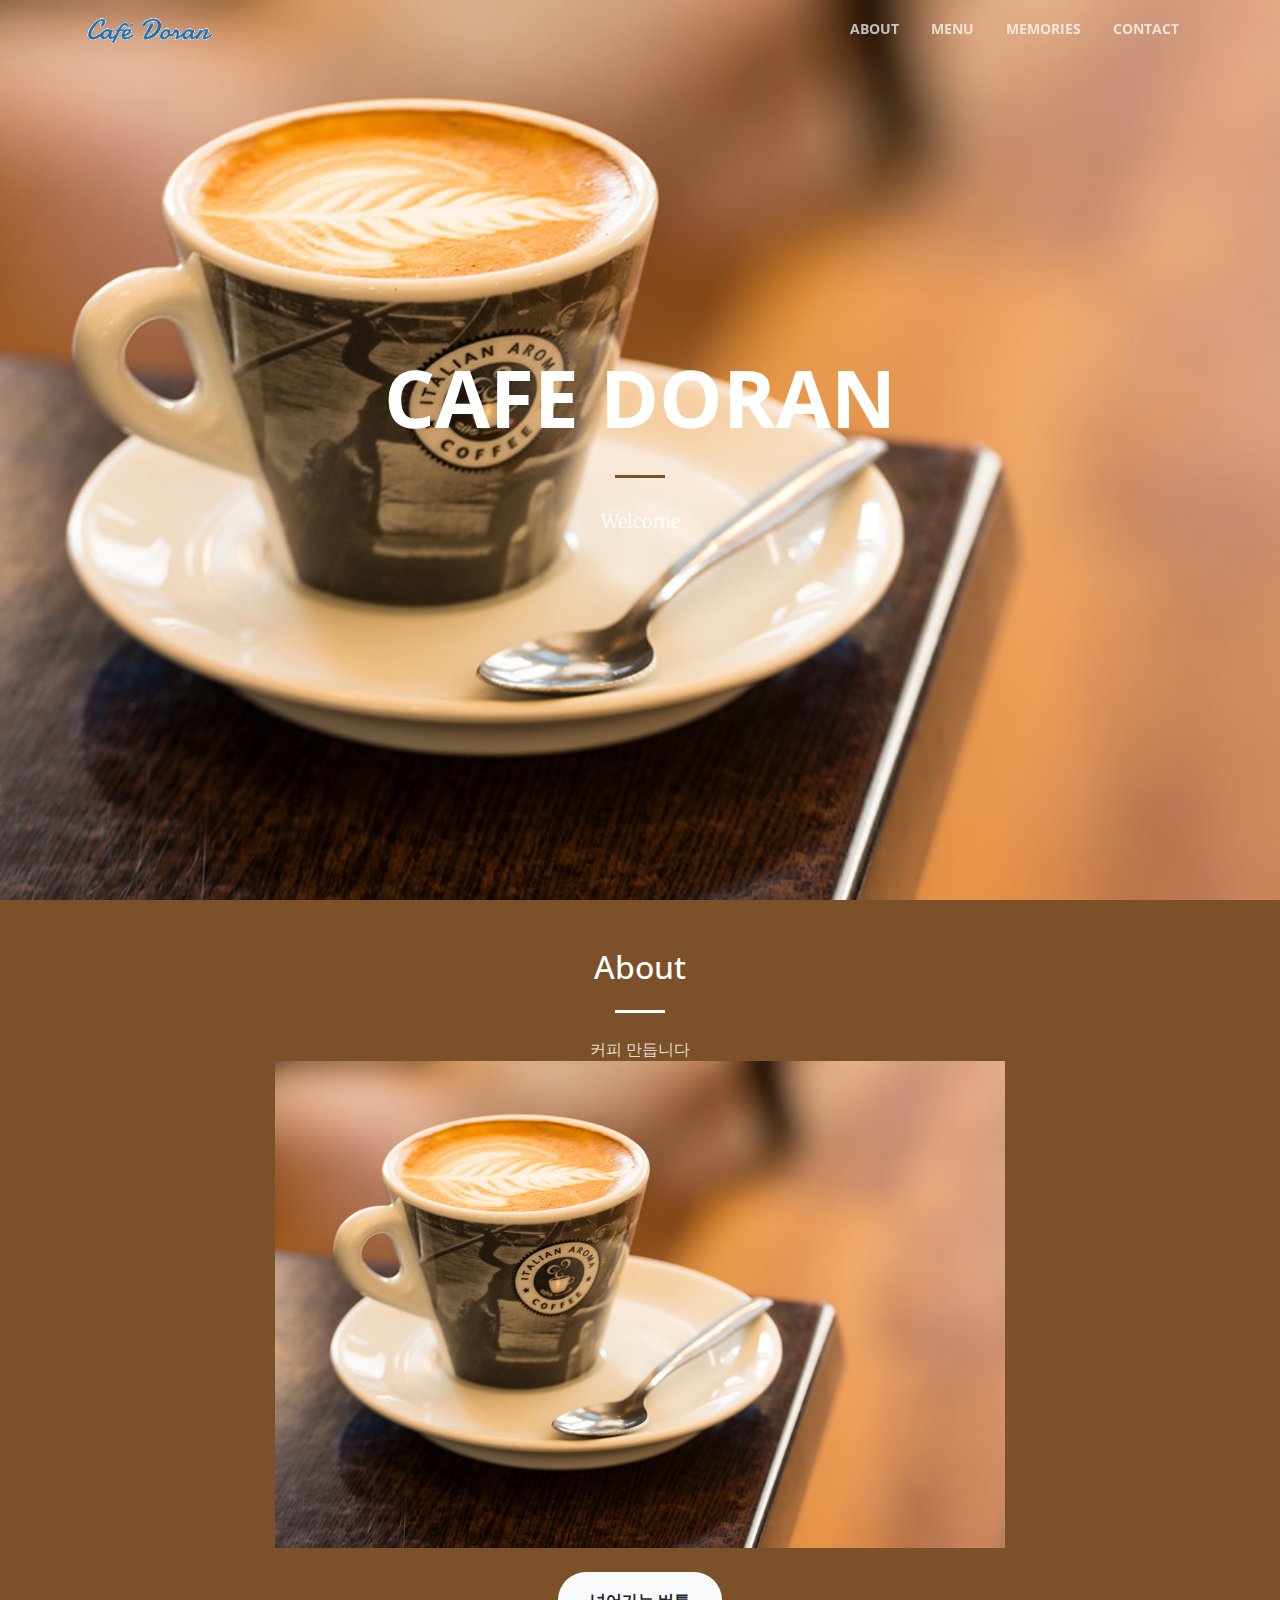
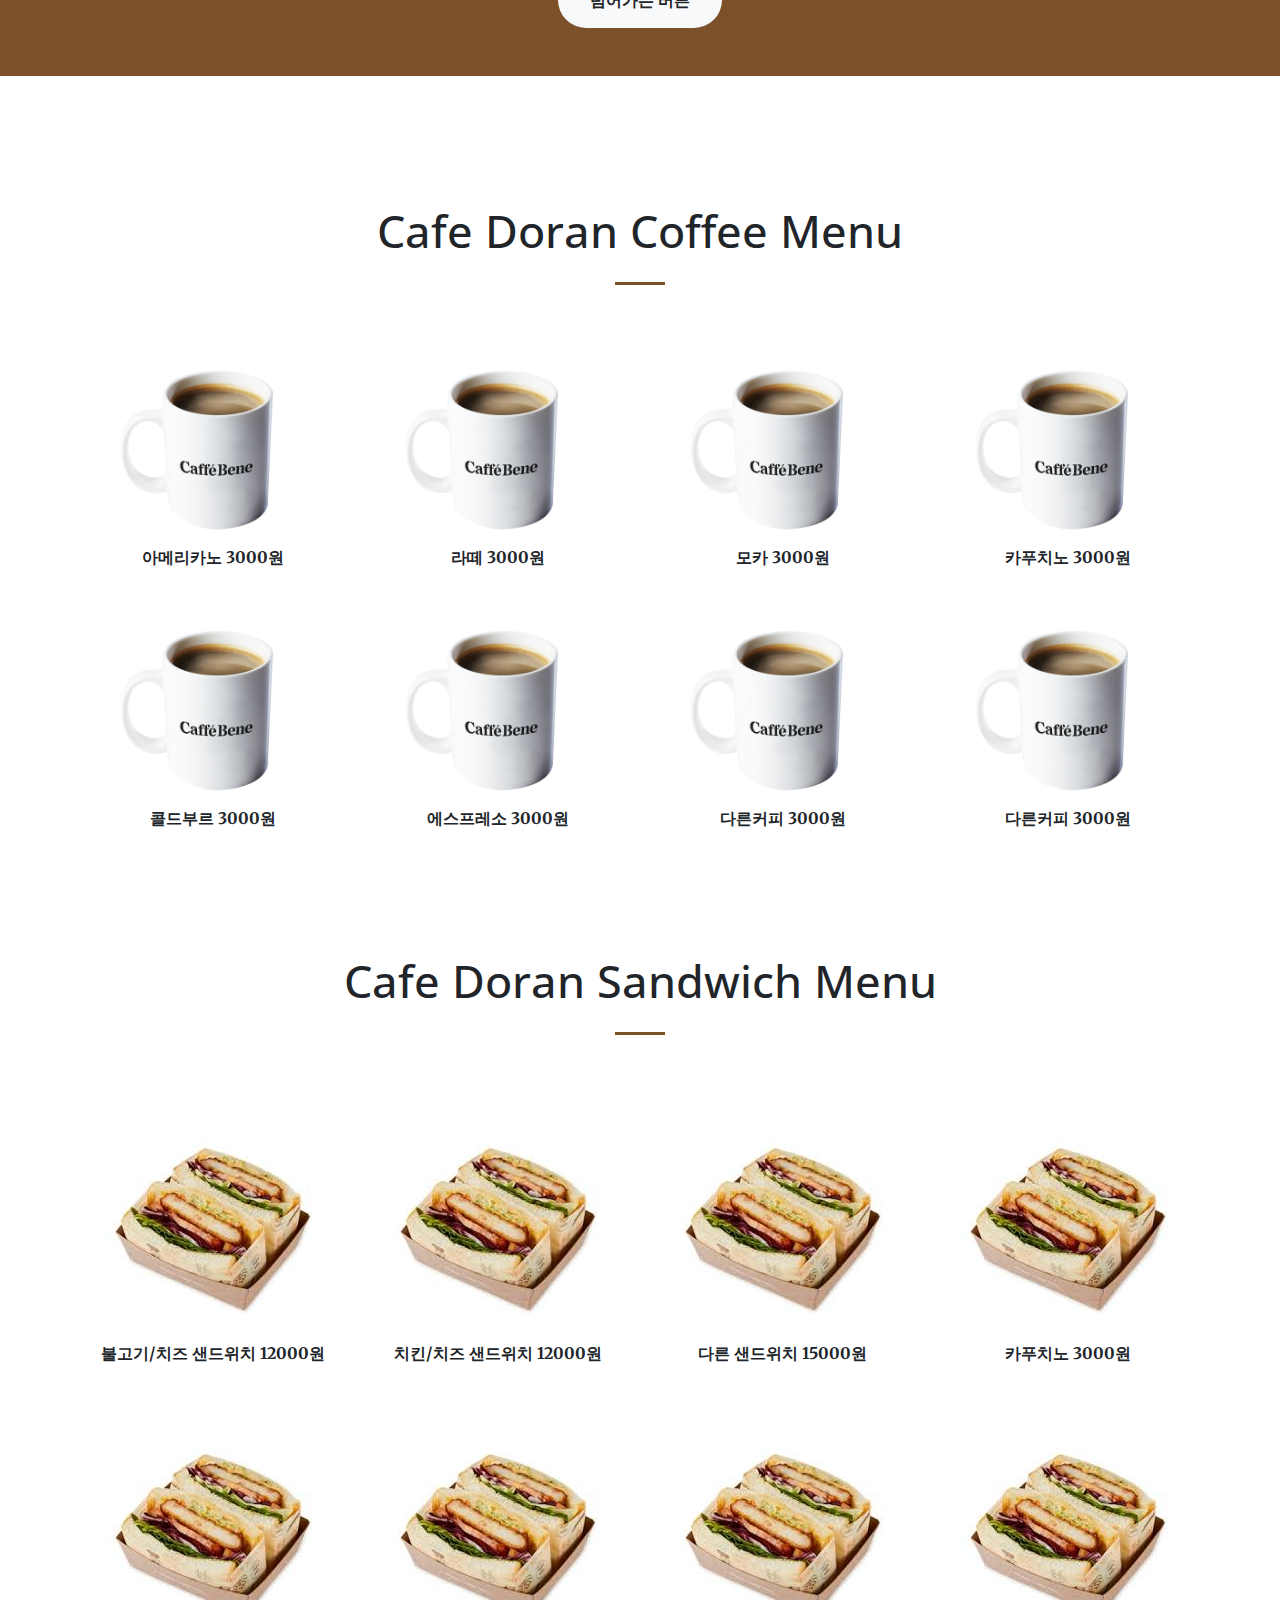
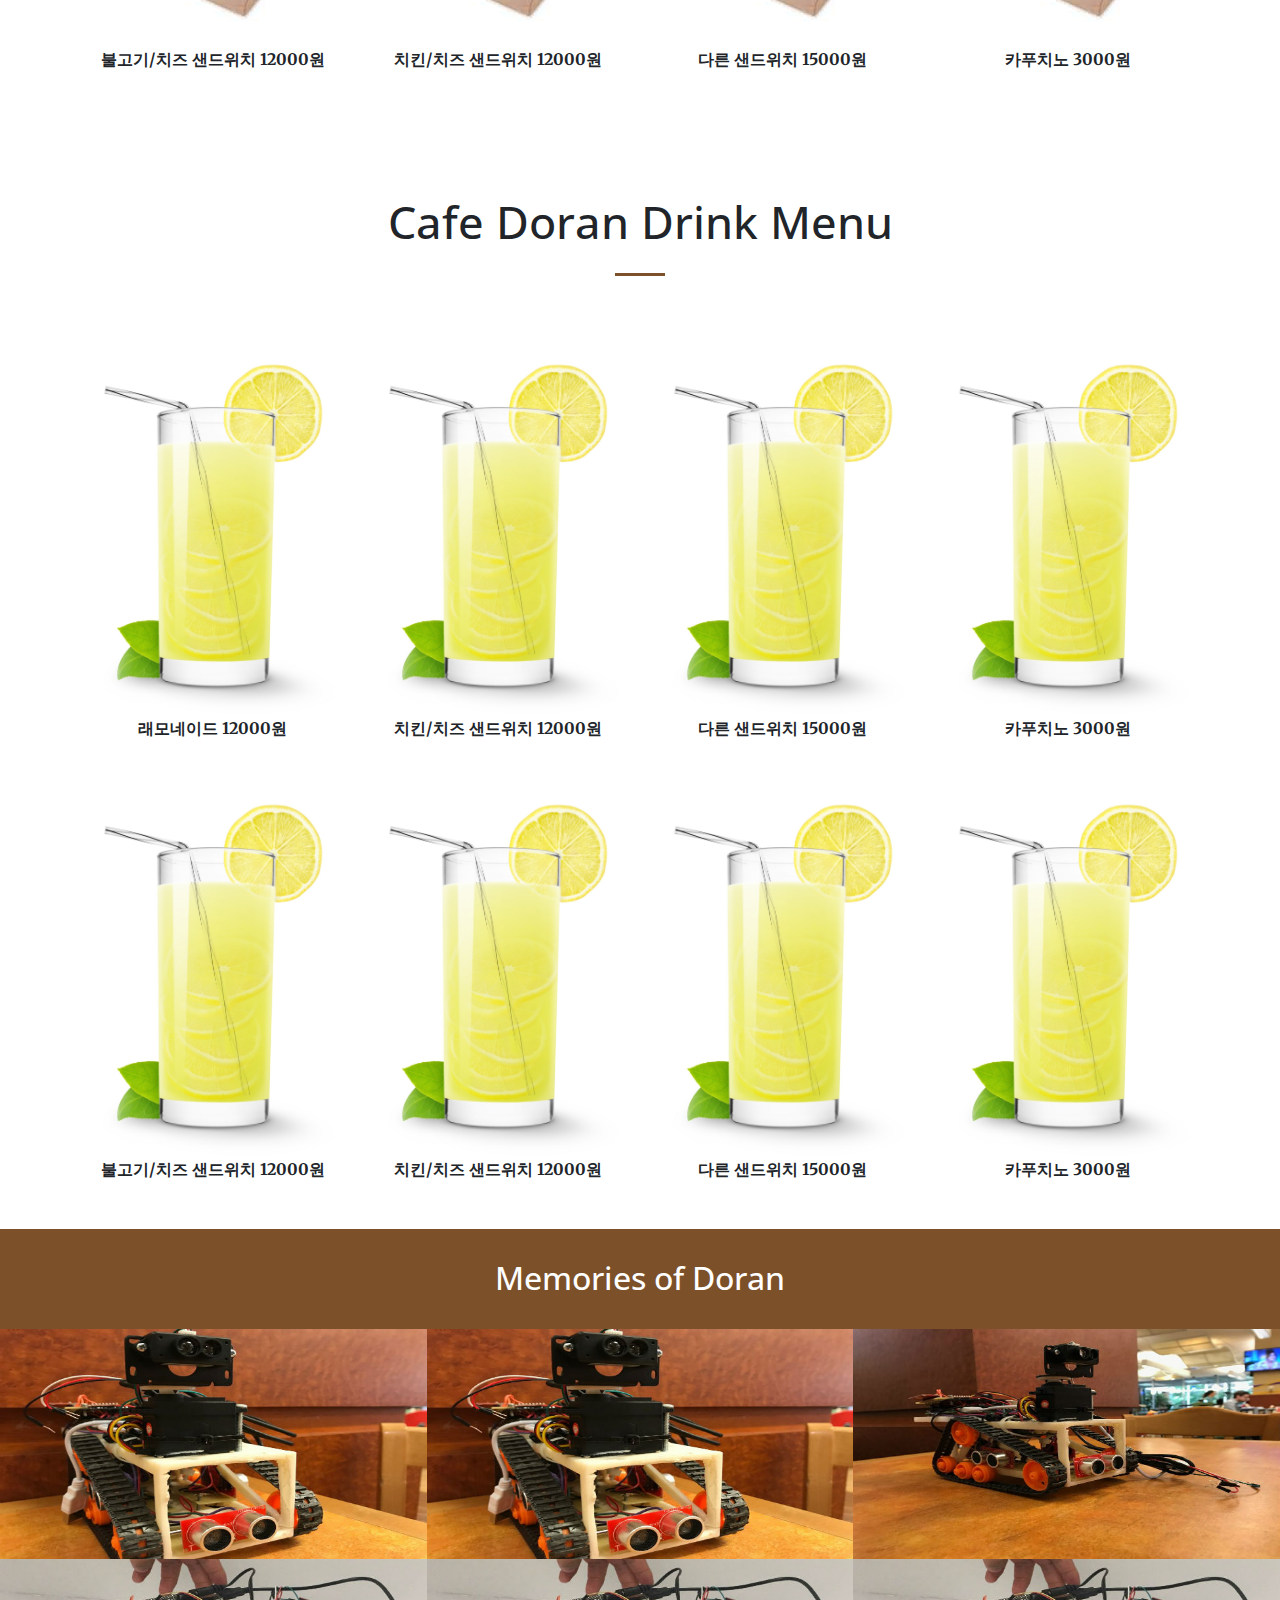
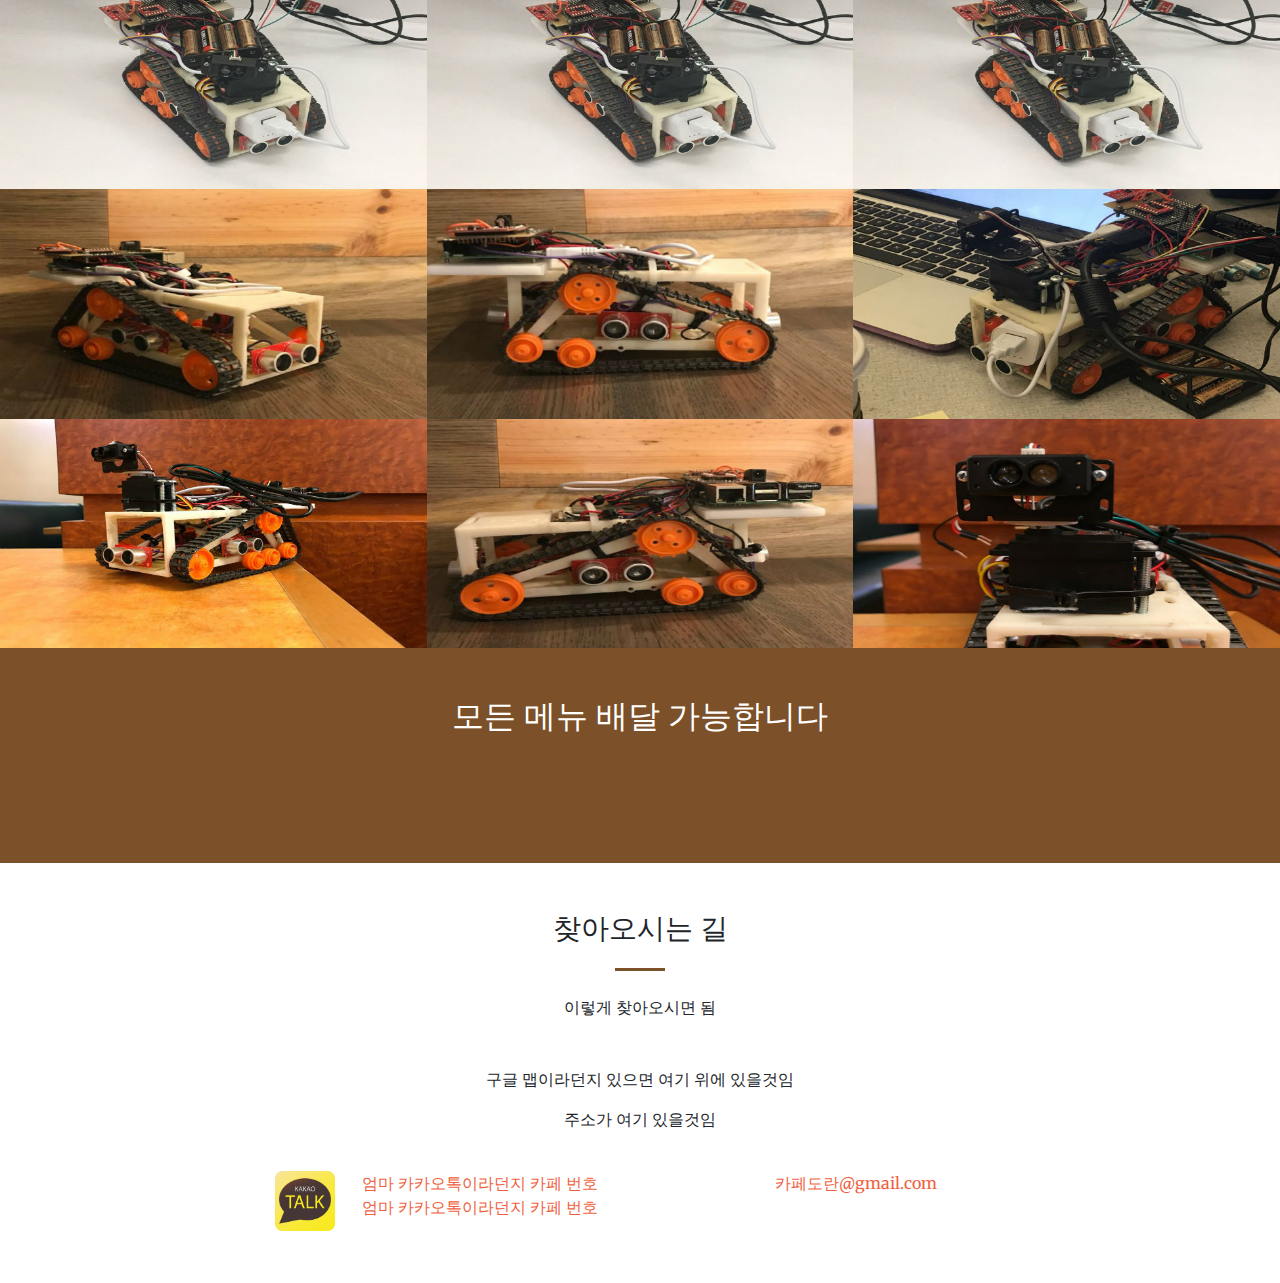
<file: cafeDoran/index.html>
﻿<!DOCTYPE html>
<html lang="en">

  <head>

    <meta charset="utf-8">
    <meta name="viewport" content="width=device-width, initial-scale=1, shrink-to-fit=no">
    <meta name="description" content="">
    <meta name="author" content="">

    <title>Cafe Doran</title>

    <!-- Bootstrap core CSS! -->
    <link href="vendor/bootstrap/css/bootstrap.min.css" rel="stylesheet">

    <!-- Custom fonts for this template -->
    <link href="vendor/font-awesome/css/font-awesome.min.css" rel="stylesheet" type="text/css">
    <link href='https://fonts.googleapis.com/css?family=Open+Sans:300italic,400italic,600italic,700italic,800italic,400,300,600,700,800' rel='stylesheet' type='text/css'>
    <link href='https://fonts.googleapis.com/css?family=Merriweather:400,300,300italic,400italic,700,700italic,900,900italic' rel='stylesheet' type='text/css'>
    <link rel="stylesheet" href="https://use.fontawesome.com/releases/v5.5.0/css/all.css" integrity="sha384-B4dIYHKNBt8Bc12p+WXckhzcICo0wtJAoU8YZTY5qE0Id1GSseTk6S+L3BlXeVIU" crossorigin="anonymous">

    <!-- Plugin CSS -->
    <link href="vendor/magnific-popup/magnific-popup.css" rel="stylesheet">

    <!-- Custom styles for this template -->
    <link href="css/creative.css" rel="stylesheet">

  </head>

  <body id="page-top">

    <!-- Navigation -->
    <nav class="navbar navbar-expand-lg navbar-light fixed-top" id="mainNav">
      <div class="container">
        <a class="navbar-brand js-scroll-trigger" href="#page-top"><img src="img/logo_small.png"></a>
        <button class="navbar-toggler navbar-toggler-right" type="button" data-toggle="collapse" data-target="#navbarResponsive" aria-controls="navbarResponsive" aria-expanded="false" aria-label="Toggle navigation">
          <span class="navbar-toggler-icon"></span>
        </button>
        <div class="collapse navbar-collapse" id="navbarResponsive">
          <ul class="navbar-nav ml-auto">
            <li class="nav-item">
              <a class="nav-link js-scroll-trigger" href="#about">About</a>
            </li>
            <li class="nav-item">
              <a class="nav-link js-scroll-trigger" href="#services">Menu</a>
            </li>
            
              <li class="nav-item">
                  <a class="nav-link js-scroll-trigger" href="#portfolio">Memories</a>
              </li>
            <li class="nav-item">
              <a class="nav-link js-scroll-trigger" href="#contact">Contact</a>
            </li>
          </ul>
        </div>
      </div>
    </nav>

    <header class="masthead text-center text-white d-flex">
      <div class="container my-auto">
        <div class="row">
          <div class="col-lg-10 mx-auto">
            <h2 class="text-uppercase">
              <strong class ="titleText">Cafe Doran</strong>
            </h2>
            <hr>
          </div>
          <div class="col-lg-8 mx-auto">
            <p>Welcome</p>
          </div>
        </div>
      </div>
    </header>

    <section class="bg-primary" id="about">
      <div class="container">
        <div class="row">
          <div class="col-lg-8 mx-auto text-center">
            <h2 class="section-heading text-white aboutText">About</h2>
            <hr class="light my-4">
            <p class="text-faded mb-4">커피 만듭니다
              
              <img class="img-fluid" src="img/coffee.jpg" alt="">
              </p>
              

            <a class="btn btn-light btn-xl js-scroll-trigger" href="#services">넘어가는 버튼</a>
          </div>
        </div>
      </div>
    </section>

    <section id="services">
      <div class="container">
        <div class="row">
          <div class="col-lg-12 text-center">
            <i class="fa fa-4x fa-coffee text-primary mb-3 sr-icons"></i>
            <h2 class="section-heading" style="font-size: 45px">Cafe Doran Coffee Menu</h2>
            <hr class="my-4">
          </div>
        </div>
      </div>
      <div class="container">
          <div class = "column">
        <div class="row" >
            <div class="col-lg-3 col-md-3 text-center">
            <div class="service-box mt-5 mx-auto">
                <img class="img-fluid" src="img/americano.png" alt="">
                <strong>아메리카노 3000원</strong>
            </div>
          </div>
          <div class="col-lg-3 col-md-3 text-center">
            <div class="service-box mt-5 mx-auto">
                <img class="img-fluid" src="img/americano.png" alt="">
                <strong>라떼 3000원</strong>
            </div>
          </div>
            <div class="col-lg-3 col-md-3 text-center">
            <div class="service-box mt-5 mx-auto">
                <img class="img-fluid" src="img/americano.png" alt="">
                <strong>모카 3000원</strong>
            </div>
          </div>
            <div class="col-lg-3 col-md-3 text-center">
            <div class="service-box mt-5 mx-auto">
                <img class="img-fluid" src="img/americano.png" alt="">
                <strong>카푸치노 3000원</strong>
            </div>
          </div>
        </div>
              
        <div class="row" >
            <div class="col-lg-3 col-md-3 text-center">
            <div class="service-box mt-5 mx-auto">
                <img class="img-fluid" src="img/americano.png" alt="">
                <strong>콜드부르 3000원</strong>
            </div>
          </div>
          <div class="col-lg-3 col-md-3 text-center">
            <div class="service-box mt-5 mx-auto">
                <img class="img-fluid" src="img/americano.png" alt="">
                <strong>에스프레소 3000원</strong>
            </div>
          </div>
            <div class="col-lg-3 col-md-3 text-center">
            <div class="service-box mt-5 mx-auto">
                <img class="img-fluid" src="img/americano.png" alt="">
                <strong>다른커피 3000원</strong>
            </div>
          </div>
            <div class="col-lg-3 col-md-3 text-center">
            <div class="service-box mt-5 mx-auto">
                <img class="img-fluid" src="img/americano.png" alt="">
                <strong>다른커피 3000원</strong>
            </div>
          </div>
        </div>
        
          </div>
      </div>
        
        <div class="break"></div>
        
        
        
        
        <div class="container">
        <div class="row">
          <div class="col-lg-12 text-center">
            <i class="fa fa-4x fa-utensils text-primary mb-3 sr-icons"></i>
            <h2 class="section-heading" style="font-size: 45px">Cafe Doran Sandwich Menu</h2>
            <hr class="my-4">
          </div>
        </div>
      </div>
      <div class="container">
          <div class = "column">
        <div class="row" >
            <div class="col-lg-3 col-md-3 text-center">
            <div class="service-box mt-5 mx-auto">
                <img class="img-fluid" src="img/sandwich.jpeg" alt=""><br>
                <strong>불고기/치즈 샌드위치 12000원</strong>
            </div>
          </div>
          <div class="col-lg-3 col-md-3 text-center">
            <div class="service-box mt-5 mx-auto">
                <img class="img-fluid" src="img/sandwich.jpeg" alt=""><br>
                <strong>치킨/치즈 샌드위치 12000원</strong>
            </div>
          </div>
            <div class="col-lg-3 col-md-3 text-center">
            <div class="service-box mt-5 mx-auto">
                <img class="img-fluid" src="img/sandwich.jpeg" alt=""><br>
                <strong>다른 샌드위치 15000원</strong>
            </div>
          </div>
            <div class="col-lg-3 col-md-3 text-center">
            <div class="service-box mt-5 mx-auto">
                <img class="img-fluid" src="img/sandwich.jpeg" alt=""><br>
                <strong>카푸치노 3000원</strong>
            </div>
          </div>
        </div>
              
        <div class="row" >
            <div class="col-lg-3 col-md-3 text-center">
            <div class="service-box mt-5 mx-auto">
                <img class="img-fluid" src="img/sandwich.jpeg" alt=""><br>
                <strong>불고기/치즈 샌드위치 12000원</strong>
            </div>
          </div>
          <div class="col-lg-3 col-md-3 text-center">
            <div class="service-box mt-5 mx-auto">
                <img class="img-fluid" src="img/sandwich.jpeg" alt=""><br>
                <strong>치킨/치즈 샌드위치 12000원</strong>
            </div>
          </div>
            <div class="col-lg-3 col-md-3 text-center">
            <div class="service-box mt-5 mx-auto">
                <img class="img-fluid" src="img/sandwich.jpeg" alt=""><br>
                <strong>다른 샌드위치 15000원</strong>
            </div>
          </div>
            <div class="col-lg-3 col-md-3 text-center">
            <div class="service-box mt-5 mx-auto">
                <img class="img-fluid" src="img/sandwich.jpeg" alt=""><br>
                <strong>카푸치노 3000원</strong>
            </div>
          </div>
        </div>
        
          </div>
      </div>
        
        <div class="break"></div>
        <div class="container">
        <div class="row">
          <div class="col-lg-12 text-center">
            <i class="fa fa-4x fa-glass-martini-alt text-primary mb-3 sr-icons"></i>
            <h2 class="section-heading" style="font-size: 45px">Cafe Doran Drink Menu</h2>
            <hr class="my-4">
          </div>
        </div>
      </div>
      <div class="container">
          <div class = "column">
        <div class="row" >
            <div class="col-lg-3 col-md-3 text-center">
            <div class="service-box mt-5 mx-auto">
                <img class="img-fluid" src="img/lemonade.png" alt=""><br>
                <strong>래모네이드 12000원</strong>
            </div>
          </div>
          <div class="col-lg-3 col-md-3 text-center">
            <div class="service-box mt-5 mx-auto">
                <img class="img-fluid" src="img/lemonade.png" alt=""><br>
                <strong>치킨/치즈 샌드위치 12000원</strong>
            </div>
          </div>
            <div class="col-lg-3 col-md-3 text-center">
            <div class="service-box mt-5 mx-auto">
                <img class="img-fluid" src="img/lemonade.png" alt=""><br>
                <strong>다른 샌드위치 15000원</strong>
            </div>
          </div>
            <div class="col-lg-3 col-md-3 text-center">
            <div class="service-box mt-5 mx-auto">
                <img class="img-fluid" src="img/lemonade.png" alt=""><br>
                <strong>카푸치노 3000원</strong>
            </div>
          </div>
        </div>
              
        <div class="row" >
            <div class="col-lg-3 col-md-3 text-center">
            <div class="service-box mt-5 mx-auto">
                <img class="img-fluid" src="img/lemonade.png" alt=""><br>
                <strong>불고기/치즈 샌드위치 12000원</strong>
            </div>
          </div>
          <div class="col-lg-3 col-md-3 text-center">
            <div class="service-box mt-5 mx-auto">
                <img class="img-fluid" src="img/lemonade.png" alt=""><br>
                <strong>치킨/치즈 샌드위치 12000원</strong>
            </div>
          </div>
            <div class="col-lg-3 col-md-3 text-center">
            <div class="service-box mt-5 mx-auto">
                <img class="img-fluid" src="img/lemonade.png" alt=""><br>
                <strong>다른 샌드위치 15000원</strong>
            </div>
          </div>
            <div class="col-lg-3 col-md-3 text-center">
            <div class="service-box mt-5 mx-auto">
                <img class="img-fluid" src="img/lemonade.png" alt=""><br>
                <strong>카푸치노 3000원</strong>
            </div>
          </div>
        </div>
        
          </div>
      </div>
    </section>
      
    
      
      
    <section class="p-0" id="portfolio">
        

            <div class="bg-dark break text-center text-white">
                <h2 class="mb-4" style="padding-top: 30px">Memories of Doran</h2>
            </div>

        
      <div class="container-fluid p-0">
        <div class="row no-gutters popup-gallery">
          <div class="col-lg-4 col-sm-6">
            <a class="portfolio-box" href="image/1.jpg">
              <img class="img-fluid" src="image/newDir/1.jpg" alt="">
              <div class="portfolio-box-caption">
                <div class="portfolio-box-caption-content">
                  <div class="project-category text-faded">
                    
                  </div>
                  <div class="project-name">
                    mini-mARVin Front View
                  </div>
                </div>
              </div>
            </a>
          </div>
          <div class="col-lg-4 col-sm-6">
            <a class="portfolio-box" href="image/newDir/1.jpg">
              <img class="img-fluid" src="image/newDir/1.jpg" alt="">
              <div class="portfolio-box-caption">
                <div class="portfolio-box-caption-content">
                  <div class="project-category text-faded">
                    GUI
                  </div>
                  <div class="project-name">
                    Mapping mini-mARVin's Location
                  </div>
                </div>
              </div>
            </a>
          </div>
          <div class="col-lg-4 col-sm-6">
            <a class="portfolio-box" href="image/12.jpg">
              <img class="img-fluid" src="image/newDir/12.jpg" alt="">
              <div class="portfolio-box-caption">
                <div class="portfolio-box-caption-content">
                  <div class="project-category text-faded">
                    
                  </div>
                  <div class="project-name">
                    mini-mARVin
                  </div>
                </div>
              </div>
            </a>
          </div>
          
          

          <div class="col-lg-4 col-sm-6">
            <a class="portfolio-box" href="image/4.jpg">
              <img class="img-fluid" src="image/newDir/4.jpg" alt="">
              <div class="portfolio-box-caption">
                <div class="portfolio-box-caption-content">
                  <div class="project-category text-faded">
                    
                  </div>
                  <div class="project-name">
                    In testing environment
                  </div>
                </div>
              </div>
            </a>
          </div>

          <div class="col-lg-4 col-sm-6">
            <a class="portfolio-box" href="image/newDir/4.jpg">
              <img class="img-fluid" src="image/newDir/4.jpg" alt="">
              <div class="portfolio-box-caption">
                <div class="portfolio-box-caption-content">
                  <div class="project-category text-faded">
                  Software Set-UP
                  </div>
                  <div class="project-name">
                    Software Diagram
                  </div>
                </div>
              </div>
            </a>
          </div>


          <div class="col-lg-4 col-sm-6">
            <a class="portfolio-box" href="image/newDir/4.jpg">
              <img class="img-fluid" src="image/newDir/4.jpg" alt="">
              <div class="portfolio-box-caption">
                <div class="portfolio-box-caption-content">
                  <div class="project-category text-faded">
                      Hardware Set-up
                  </div>
                  <div class="project-name">
                    Pin Out Diagram
                  </div>
                </div>
              </div>
            </a>
          </div>
          <div class="col-lg-4 col-sm-6">
            <a class="portfolio-box" href="image/2.jpg">
              <img class="img-fluid" src="image/newDir/2.jpg" alt="">
              <div class="portfolio-box-caption">
                <div class="portfolio-box-caption-content">
                  <div class="project-category text-faded">

                  </div>
                  <div class="project-name">
                    mini-mARVin
                  </div>
                </div>
              </div>
            </a>
          </div>
          <div class="col-lg-4 col-sm-6">
            <a class="portfolio-box" href="image/3.jpg">
              <img class="img-fluid" src="image/newDir/3.jpg" alt="">
              <div class="portfolio-box-caption">
                <div class="portfolio-box-caption-content">
                  <div class="project-category text-faded">

                  </div>
                  <div class="project-name">
                    mini-mARVin Side View
                  </div>
                </div>
              </div>
            </a>
          </div>
          
          <div class="col-lg-4 col-sm-6">
            <a class="portfolio-box" href="image/5.jpg">
              <img class="img-fluid" src="image/newDir/5.jpg" alt="">
              <div class="portfolio-box-caption">
                <div class="portfolio-box-caption-content">
                  <div class="project-category text-faded">
                  </div>
                  <div class="project-name">
                    mini-mARVin on testing station
                  </div>
                </div>
              </div>
            </a>
          </div>
          <div class="col-lg-4 col-sm-6">
            <a class="portfolio-box" href="image/7.jpg">
              <img class="img-fluid" src="image/newDir/7.jpg" alt="">
              <div class="portfolio-box-caption">
                <div class="portfolio-box-caption-content">
                  <div class="project-category text-faded">
                  </div>
                  <div class="project-name">
                    mini-mARVin
                  </div>
                </div>
              </div>
            </a>
          </div>
          <div class="col-lg-4 col-sm-6">
            <a class="portfolio-box" href="image/13.jpg">
              <img class="img-fluid" src="image/newDir/13.jpg" alt="">
              <div class="portfolio-box-caption">
                <div class="portfolio-box-caption-content">
                  <div class="project-category text-faded">
                  </div>
                  <div class="project-name">
                    mini-mARVin
                  </div>
                </div>
              </div>
            </a>
          </div>
          <div class="col-lg-4 col-sm-6">
            <a class="portfolio-box" href="image/14.jpg">
              <img class="img-fluid" src="image/newDir/14.jpg" alt="">
              <div class="portfolio-box-caption">
                <div class="portfolio-box-caption-content">
                  <div class="project-category text-faded">
                  </div>
                  <div class="project-name">
                    LIDAR
                  </div>
                </div>
              </div>
            </a>
          </div>

        </div>

      </div>
    </section>

    <section class="bg-dark text-white">
      <div class="container text-center">
        <h2 class="mb-4">모든 메뉴 배달 가능합니다 </h2>
        <a class="btn btn-light btn-xl sr-button" href="https://www.youtube.com/watch?time_continue=11&v=fp877OREi-M">배민링크버튼</a>
      </div>
    </section>

    <section id="contact">
      <div class="container">
        <div class="row">
          <div class="col-lg-8 mx-auto text-center">
            <h3 class="section-heading">찾아오시는 길</h3>
            <hr class="my-4">
            <p class="mb-5">이렇게 찾아오시면 됨</p>
            <p>구글 맵이라던지 있으면 여기 위에 있을것임</p>
          </div>
        </div>
        <div class="row">
          <div class="col-lg-4 m-auto text-center">
            <p>주소가 여기 있을것임</p>
          </div>
        </div>
          <br>

        <div class="row">
          <div class="col-lg-4 ml-auto text-center">
            <img class="img-fluid" src="img/kakao.jpg" alt="" height="60" width="60" style="float: left">
              <p>
                <a href="">엄마 카카오톡이라던지 카페 번호</a>
                <br>
                <a href="">엄마 카카오톡이라던지 카페 번호</a>
            </p>
          </div>
          <div class="col-lg-4 mr-auto text-center">
              <i class="fa fa-3x fa-coffee text-primary mb-3 sr-icons" style="float: left"></i>
            
            <p>
              <a href="mailto:aallaire91@gmail.com">카페도란@gmail.com</a>
            </p>
          </div>
        </div>
          
        
        
      </div>
    
    </section>


    <!-- Bootstrap core JavaScript -->
    <script src="vendor/jquery/jquery.min.js"></script>
    <script src="vendor/bootstrap/js/bootstrap.bundle.min.js"></script>

    <!-- Plugin JavaScript -->
    <script src="vendor/jquery-easing/jquery.easing.min.js"></script>
    <script src="vendor/scrollreveal/scrollreveal.min.js"></script>
    <script src="vendor/magnific-popup/jquery.magnific-popup.min.js"></script>

    <!-- Custom scripts for this template -->
    <script src="js/creative.min.js"></script>

  </body>

</html>
</file>
<file: cafeDoran/css/creative.css>
body,
html {
  width: 100%;
  height: 100%;
}

body {
  font-family: 'Merriweather', 'Helvetica Neue', Arial, sans-serif;
}

hr {
  max-width: 50px;
  border-width: 3px;
  border-color: #7c5029;
}

hr.light {
  border-color: #fff;
}

a {
  color: #F05F40;
  -webkit-transition: all 0.2s;
  -moz-transition: all 0.2s;
  transition: all 0.2s;
}

a:hover {
  color: #f05f40;
}

h1,
h2,
h3,
h4,
h5,
h6 {
  font-family: 'Open Sans', 'Helvetica Neue', Arial, sans-serif;
}

.bg-primary {
  background-color: #7c5029 !important;
}

.bg-dark {
  background-color: #7c5029 !important;
}

.text-faded {
    color: rgba(255, 255, 255, 0.8);
    
}

section {
  padding: 3rem 0;
}

.section-heading {
  margin-top: 0;
}

::-moz-selection {
  color: #fff;
  background: #212529;
  text-shadow: none;
}

::selection {
  color: #fff;
  background: #212529;
  text-shadow: none;
}

img::selection {
  color: #fff;
  background: transparent;
}

img::-moz-selection {
  color: #fff;
  background: transparent;
}

#mainNav {
  border-bottom: 1px solid rgba(33, 37, 41, 0.1);
  background-color: #fff;
  font-family: 'Open Sans', 'Helvetica Neue', Arial, sans-serif;
  -webkit-transition: all 0.2s;
  -moz-transition: all 0.2s;
  transition: all 0.2s;
}

#mainNav .navbar-brand {
  font-weight: 700;
  text-transform: uppercase;
  color: #F05F40;
  font-family: 'Open Sans', 'Helvetica Neue', Arial, sans-serif;
}

#mainNav .navbar-brand:focus, #mainNav .navbar-brand:hover {
  color: #f05f40;
}

#mainNav .navbar-nav > li.nav-item > a.nav-link,
#mainNav .navbar-nav > li.nav-item > a.nav-link:focus {
  font-size: .9rem;
  font-weight: 700;
  text-transform: uppercase;
  color: #212529;
}

#mainNav .navbar-nav > li.nav-item > a.nav-link:hover,
#mainNav .navbar-nav > li.nav-item > a.nav-link:focus:hover {
  color: #F05F40;
}

#mainNav .navbar-nav > li.nav-item > a.nav-link.active,
#mainNav .navbar-nav > li.nav-item > a.nav-link:focus.active {
  color: #F05F40 !important;
  background-color: transparent;
}

#mainNav .navbar-nav > li.nav-item > a.nav-link.active:hover,
#mainNav .navbar-nav > li.nav-item > a.nav-link:focus.active:hover {
  background-color: transparent;
}

@media (min-width: 992px) {
  #mainNav {
    border-color: transparent;
    background-color: transparent;
  }
  #mainNav .navbar-brand {
    color: rgba(255, 255, 255, 0.7);
  }
  #mainNav .navbar-brand:focus, #mainNav .navbar-brand:hover {
    color: #fff;
  }
  #mainNav .navbar-nav > li.nav-item > a.nav-link {
    padding: 0.5rem 1rem;
  }
  #mainNav .navbar-nav > li.nav-item > a.nav-link,
  #mainNav .navbar-nav > li.nav-item > a.nav-link:focus {
    color: rgba(255, 255, 255, 0.7);
  }
  #mainNav .navbar-nav > li.nav-item > a.nav-link:hover,
  #mainNav .navbar-nav > li.nav-item > a.nav-link:focus:hover {
    color: #fff;
  }
  #mainNav.navbar-shrink {
    border-bottom: 1px solid rgba(33, 37, 41, 0.1);
    background-color: #fff;
  }
  #mainNav.navbar-shrink .navbar-brand {
    color: #F05F40;
  }
  #mainNav.navbar-shrink .navbar-brand:focus, #mainNav.navbar-shrink .navbar-brand:hover {
    color: #f05f40;
  }
  #mainNav.navbar-shrink .navbar-nav > li.nav-item > a.nav-link,
  #mainNav.navbar-shrink .navbar-nav > li.nav-item > a.nav-link:focus {
    color: #212529;
  }
  #mainNav.navbar-shrink .navbar-nav > li.nav-item > a.nav-link:hover,
  #mainNav.navbar-shrink .navbar-nav > li.nav-item > a.nav-link:focus:hover {
    color: #F05F40;
  }
}

header.masthead {
  padding-top: 10rem;
  padding-bottom: calc(10rem - 56px);
  background-image: url("../img/coffee.jpg");
  background-position: center center;
  -webkit-background-size: cover;
  -moz-background-size: cover;
  -o-background-size: cover;
  background-size: cover;
}

header.masthead hr {
  margin-top: 30px;
  margin-bottom: 30px;
}

header.masthead h1 {
  font-size: 2rem;
}

header.masthead p {
  font-weight: 250;
}

@media (min-width: 768px) {
  header.masthead p {
    font-size: 1.15rem;
  }
}

@media (min-width: 992px) {
  header.masthead {
    height: 100vh;
    min-height: 650px;
    padding-top: 0;
    padding-bottom: 0;
  }
  header.masthead h1 {
    font-size: 3rem;
  }
}

@media (min-width: 1200px) {
  header.masthead h1 {
    font-size: 4rem;
  }
}

.break{
    height: 100px;
}
.service-box {
  max-width: 400px;
}

.portfolio-box {
  position: relative;
  display: block;
  max-width: 650px;
  margin: 0 auto;
}

.portfolio-box .portfolio-box-caption {
  position: absolute;
  bottom: 0;
  display: block;
  width: 100%;
  height: 100%;
  text-align: center;
  opacity: 0;
  color: #fff;
  background: rgba(143, 151, 158, 0.9);
  -webkit-transition: all 0.2s;
  -moz-transition: all 0.2s;
  transition: all 0.2s;
}

.portfolio-box .portfolio-box-caption .portfolio-box-caption-content {
  position: absolute;
  top: 50%;
  width: 100%;
  transform: translateY(-50%);
  text-align: center;
}

.portfolio-box .portfolio-box-caption .portfolio-box-caption-content .project-category,
.portfolio-box .portfolio-box-caption .portfolio-box-caption-content .project-name {
  padding: 0 15px;
  font-family: 'Open Sans', 'Helvetica Neue', Arial, sans-serif;
}

.portfolio-box .portfolio-box-caption .portfolio-box-caption-content .project-category {
  font-size: 14px;
  font-weight: 600;
  text-transform: uppercase;
}

.portfolio-box .portfolio-box-caption .portfolio-box-caption-content .project-name {
  font-size: 18px;
}

.portfolio-box:hover .portfolio-box-caption {
  opacity: 1;
}

.portfolio-box:focus {
  outline: none;
}

@media (min-width: 768px) {
  .portfolio-box .portfolio-box-caption .portfolio-box-caption-content .project-category {
    font-size: 16px;
  }
  .portfolio-box .portfolio-box-caption .portfolio-box-caption-content .project-name {
    font-size: 22px;
  }
}

.text-primary {
  color: #F05F40 !important;
}

.btn {
  font-weight: 700;
  text-transform: uppercase;
  border: none;
  border-radius: 300px;
  font-family: 'Open Sans', 'Helvetica Neue', Arial, sans-serif;
}

.btn-xl {
  padding: 1rem 2rem;
}

.btn-primary {
  background-color: #F05F40;
  border-color: #F05F40;
}

.btn-primary:hover, .btn-primary:focus, .btn-primary:active {
  color: #fff;
  background-color: #ee4b28 !important;
}

.btn-primary:active, .btn-primary:focus {
  box-shadow: 0 0 0 0.2rem rgba(240, 95, 64, 0.5) !important;
}


.titleText{
    font-size: 80px;
}

.text-white{
    
    color: white;
}
</file>
